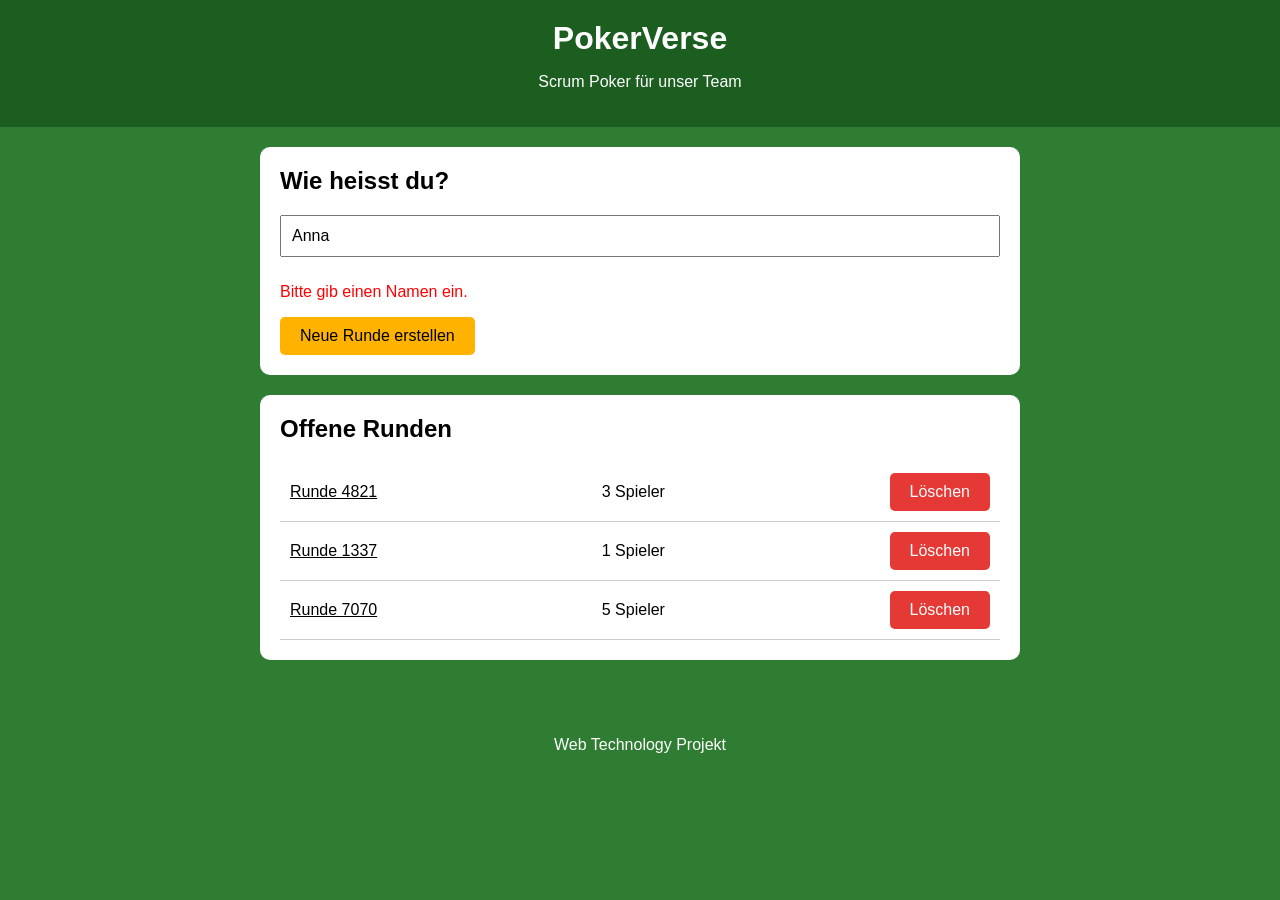
<file: layout/index.html>
<!DOCTYPE html>
<html lang="de">
<head>
  <meta charset="UTF-8">
  <meta name="viewport" content="width=device-width, initial-scale=1.0">
  <title>PokerVerse - Start</title>
  <link rel="stylesheet" href="style.css">
</head>
<body>

  <header>
    <h1>PokerVerse</h1>
    <p>Scrum Poker für unser Team</p>
  </header>

  <main>

    <!-- Name eingeben -->
    <section class="box">
      <h2>Wie heisst du?</h2>
      <input type="text" placeholder="Dein Name" value="Anna">
      <p class="fehler">Bitte gib einen Namen ein.</p>
      <a class="knopf" href="pokertisch.html">Neue Runde erstellen</a>
    </section>

    <!-- Offene Runden -->
    <section class="box">
      <h2>Offene Runden</h2>

      <div class="runde">
        <a href="pokertisch.html">Runde 4821</a>
        <span>3 Spieler</span>
        <button class="knopf rot">Löschen</button>
      </div>

      <div class="runde">
        <a href="pokertisch.html">Runde 1337</a>
        <span>1 Spieler</span>
        <button class="knopf rot">Löschen</button>
      </div>

      <div class="runde">
        <a href="pokertisch.html">Runde 7070</a>
        <span>5 Spieler</span>
        <button class="knopf rot">Löschen</button>
      </div>
    </section>

  </main>

  <footer>
    <p>Web Technology Projekt</p>
  </footer>

</body>
</html>
</file>
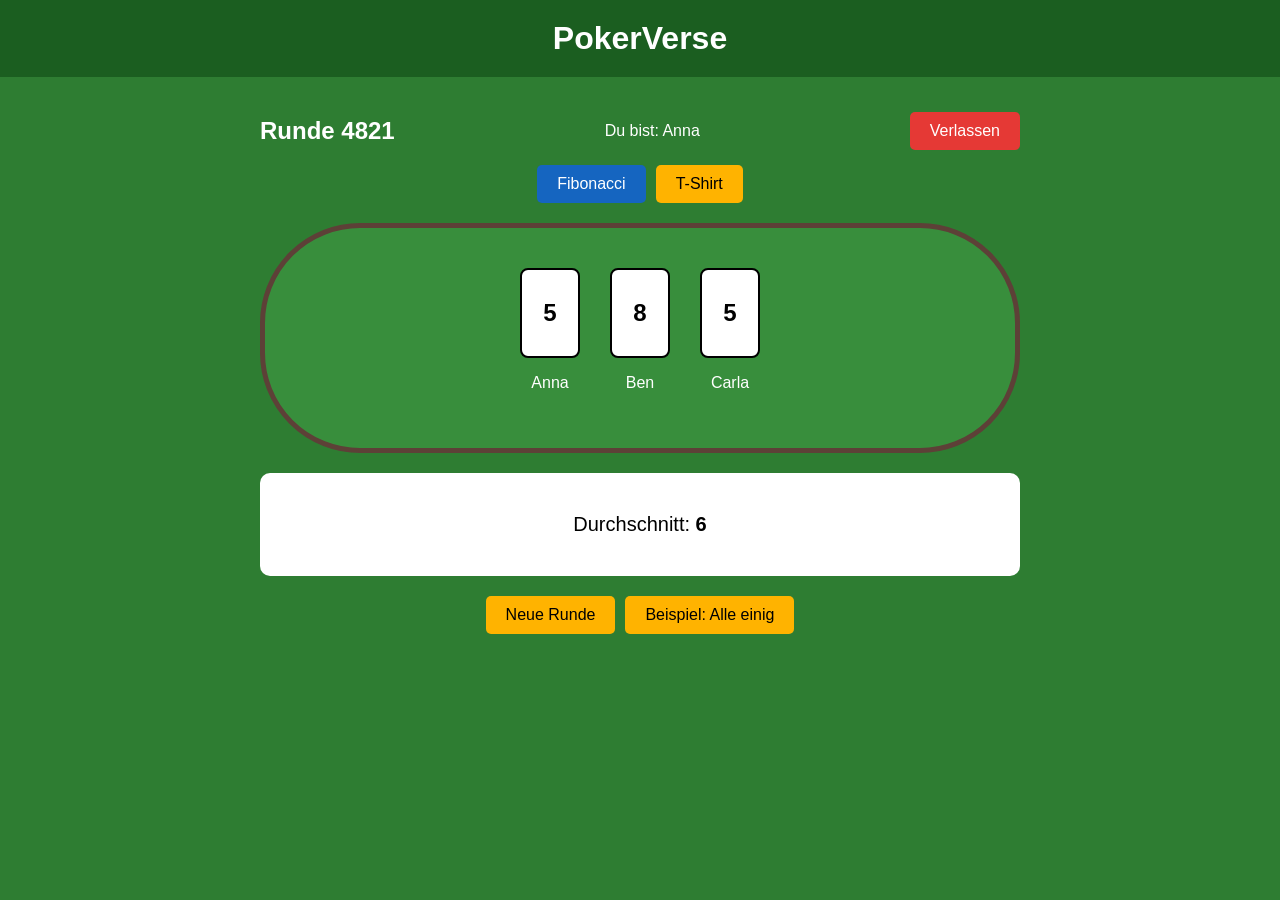
<file: layout/aufgedeckt.html>
<!DOCTYPE html>
<html lang="de">
<head>
  <meta charset="UTF-8">
  <meta name="viewport" content="width=device-width, initial-scale=1.0">
  <title>PokerVerse - Aufgedeckt</title>
  <link rel="stylesheet" href="style.css">
</head>
<body>

  <header>
    <h1>PokerVerse</h1>
  </header>

  <main>

    <div class="oben">
      <h2>Runde 4821</h2>
      <p>Du bist: Anna</p>
      <a class="knopf rot" href="index.html">Verlassen</a>
    </div>

    <div class="knoepfe">
      <button class="knopf aktiv">Fibonacci</button>
      <button class="knopf">T-Shirt</button>
    </div>

    <!-- Alle Karten sind offen -->
    <section class="tisch">
      <div class="spieler">
        <div class="karte">5</div>
        <p>Anna</p>
      </div>
      <div class="spieler">
        <div class="karte">8</div>
        <p>Ben</p>
      </div>
      <div class="spieler">
        <div class="karte">5</div>
        <p>Carla</p>
      </div>
    </section>

    <!-- Ergebnis -->
    <section class="box ergebnis">
      <p>Durchschnitt: <strong>6</strong></p>
    </section>

    <div class="knoepfe">
      <a class="knopf" href="pokertisch.html">Neue Runde</a>
      <a class="knopf" href="einig.html">Beispiel: Alle einig</a>
    </div>

  </main>

</body>
</html>
</file>
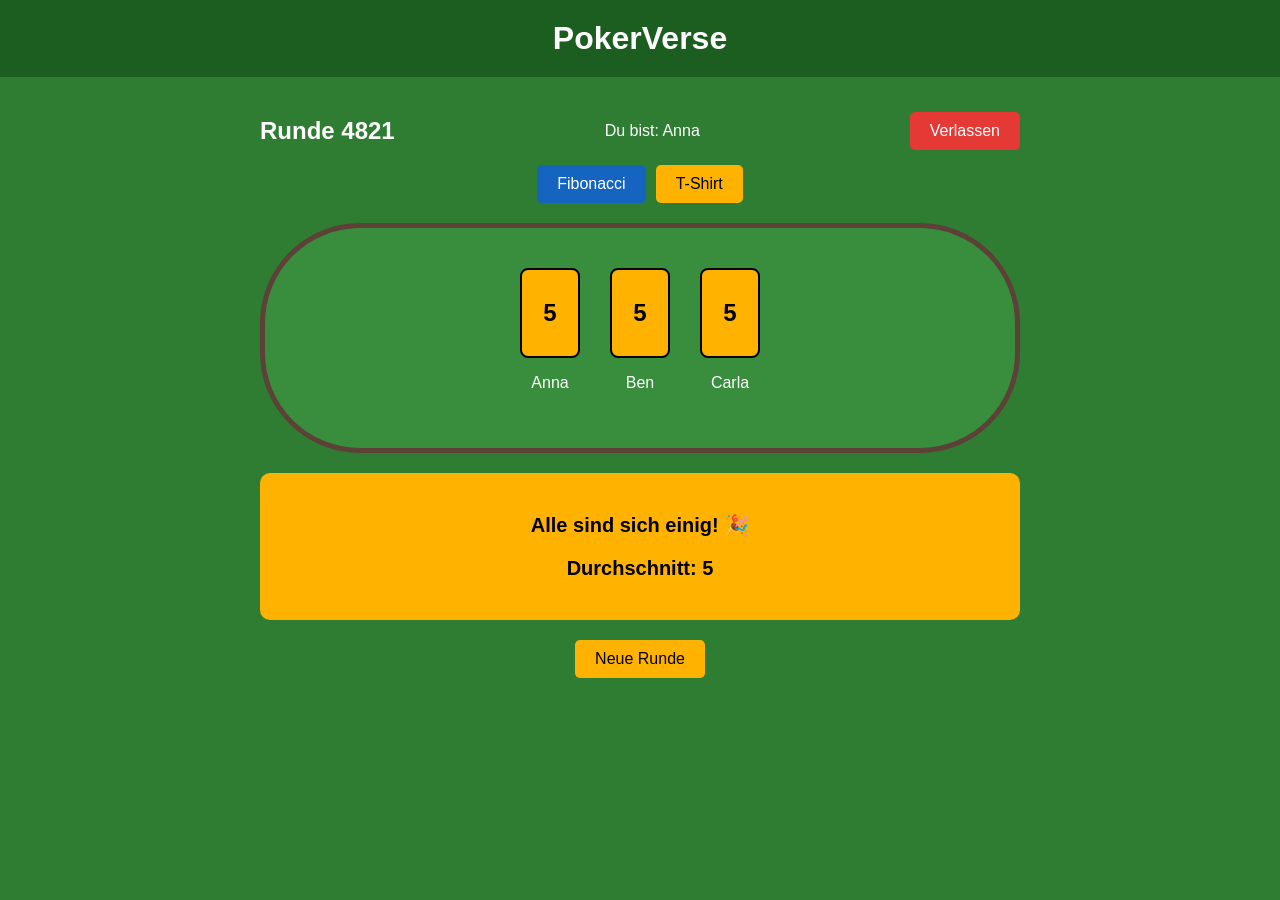
<file: layout/einig.html>
<!DOCTYPE html>
<html lang="de">
<head>
  <meta charset="UTF-8">
  <meta name="viewport" content="width=device-width, initial-scale=1.0">
  <title>PokerVerse - Alle einig</title>
  <link rel="stylesheet" href="style.css">
</head>
<body>

  <header>
    <h1>PokerVerse</h1>
  </header>

  <main>

    <div class="oben">
      <h2>Runde 4821</h2>
      <p>Du bist: Anna</p>
      <a class="knopf rot" href="index.html">Verlassen</a>
    </div>

    <div class="knoepfe">
      <button class="knopf aktiv">Fibonacci</button>
      <button class="knopf">T-Shirt</button>
    </div>

    <!-- Alle haben die gleiche Karte -->
    <section class="tisch">
      <div class="spieler">
        <div class="karte gewaehlt">5</div>
        <p>Anna</p>
      </div>
      <div class="spieler">
        <div class="karte gewaehlt">5</div>
        <p>Ben</p>
      </div>
      <div class="spieler">
        <div class="karte gewaehlt">5</div>
        <p>Carla</p>
      </div>
    </section>

    <section class="box ergebnis einig">
      <p>Alle sind sich einig! 🎉</p>
      <p>Durchschnitt: 5</p>
    </section>

    <div class="knoepfe">
      <a class="knopf" href="pokertisch.html">Neue Runde</a>
    </div>

  </main>

</body>
</html>
</file>
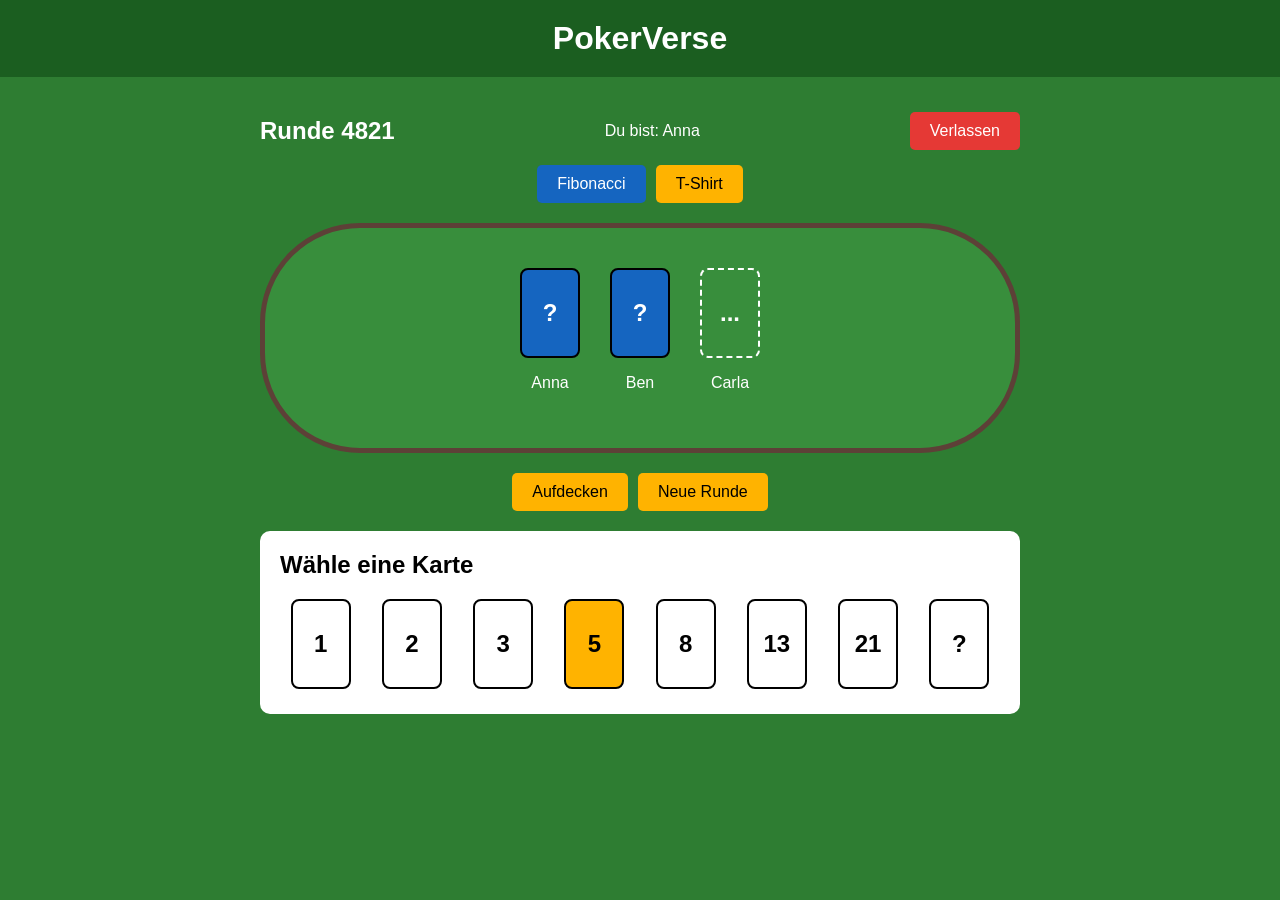
<file: layout/pokertisch.html>
<!DOCTYPE html>
<html lang="de">
<head>
  <meta charset="UTF-8">
  <meta name="viewport" content="width=device-width, initial-scale=1.0">
  <title>PokerVerse - Pokertisch</title>
  <link rel="stylesheet" href="style.css">
</head>
<body>

  <header>
    <h1>PokerVerse</h1>
  </header>

  <main>

    <div class="oben">
      <h2>Runde 4821</h2>
      <p>Du bist: Anna</p>
      <a class="knopf rot" href="index.html">Verlassen</a>
    </div>

    <!-- Welche Karten -->
    <div class="knoepfe">
      <button class="knopf aktiv">Fibonacci</button>
      <button class="knopf">T-Shirt</button>
    </div>

    <!-- Der Tisch -->
    <section class="tisch">
      <div class="spieler">
        <div class="karte verdeckt">?</div>
        <p>Anna</p>
      </div>
      <div class="spieler">
        <div class="karte verdeckt">?</div>
        <p>Ben</p>
      </div>
      <div class="spieler">
        <div class="karte leer">...</div>
        <p>Carla</p>
      </div>
    </section>

    <div class="knoepfe">
      <a class="knopf" href="aufgedeckt.html">Aufdecken</a>
      <button class="knopf">Neue Runde</button>
    </div>

    <!-- Meine Karten -->
    <section class="box">
      <h2>Wähle eine Karte</h2>
      <div class="deck">
        <div class="karte">1</div>
        <div class="karte">2</div>
        <div class="karte">3</div>
        <div class="karte gewaehlt">5</div>
        <div class="karte">8</div>
        <div class="karte">13</div>
        <div class="karte">21</div>
        <div class="karte">?</div>
      </div>
    </section>

  </main>

</body>
</html>
</file>
<file: layout/style.css>
/* Ganze Seite */
* {
  box-sizing: border-box;
}

body {
  margin: 0;
  font-family: Arial, sans-serif;
  background-color: #2e7d32;
  color: white;
}

header {
  background-color: #1b5e20;
  padding: 20px;
  text-align: center;
}

h1 {
  margin: 0;
}

main {
  max-width: 800px;
  margin: 0 auto;
  padding: 20px;
}

footer {
  text-align: center;
  padding: 20px;
}

/* Weisse Kaesten */
.box {
  background-color: white;
  color: black;
  padding: 20px;
  margin-bottom: 20px;
  border-radius: 10px;
}

.box h2 {
  margin-top: 0;
}

input {
  width: 100%;
  padding: 10px;
  font-size: 16px;
  margin-bottom: 10px;
}

/* Knoepfe */
.knopf {
  display: inline-block;
  padding: 10px 20px;
  font-size: 16px;
  border: none;
  border-radius: 5px;
  background-color: #ffb300;
  color: black;
  text-decoration: none;
  cursor: pointer;
}

.rot {
  background-color: #e53935;
  color: white;
}

.aktiv {
  background-color: #1565c0;
  color: white;
}

.knoepfe {
  display: flex;
  flex-wrap: wrap;
  justify-content: center;
  gap: 10px;
  margin-bottom: 20px;
}

.fehler {
  color: red;
}

/* Liste mit den Runden */
.runde {
  display: flex;
  justify-content: space-between;
  align-items: center;
  padding: 10px;
  border-bottom: 1px solid #ccc;
}

.runde a {
  color: black;
}

/* Oben auf dem Pokertisch */
.oben {
  display: flex;
  justify-content: space-between;
  align-items: center;
  flex-wrap: wrap;
  gap: 10px;
}

/* Der Tisch mit den Spielern */
.tisch {
  display: flex;
  flex-wrap: wrap;
  justify-content: center;
  gap: 30px;
  background-color: #388e3c;
  border: 5px solid #5d4037;
  border-radius: 100px;
  padding: 40px 20px;
  margin-bottom: 20px;
}

.spieler {
  text-align: center;
}

/* Karten */
.karte {
  width: 60px;
  height: 90px;
  background-color: white;
  color: black;
  border: 2px solid black;
  border-radius: 8px;
  display: flex;
  justify-content: center;
  align-items: center;
  font-size: 24px;
  font-weight: bold;
  margin: 0 auto 5px auto;
}

.verdeckt {
  background-color: #1565c0;
  color: white;
}

.leer {
  background-color: transparent;
  border: 2px dashed white;
  color: white;
}

.gewaehlt {
  background-color: #ffb300;
}

.deck {
  display: flex;
  flex-wrap: wrap;
  justify-content: center;
  gap: 10px;
}

/* Ergebnis nach dem Aufdecken */
.ergebnis {
  text-align: center;
  font-size: 20px;
}

.einig {
  background-color: #ffb300;
  font-weight: bold;
}

/* Fuer kleine Bildschirme (Handy) */
@media (max-width: 600px) {
  .karte {
    width: 45px;
    height: 70px;
    font-size: 18px;
  }

  .tisch {
    border-radius: 30px;
    gap: 15px;
    padding: 20px 10px;
  }
}
</file>
